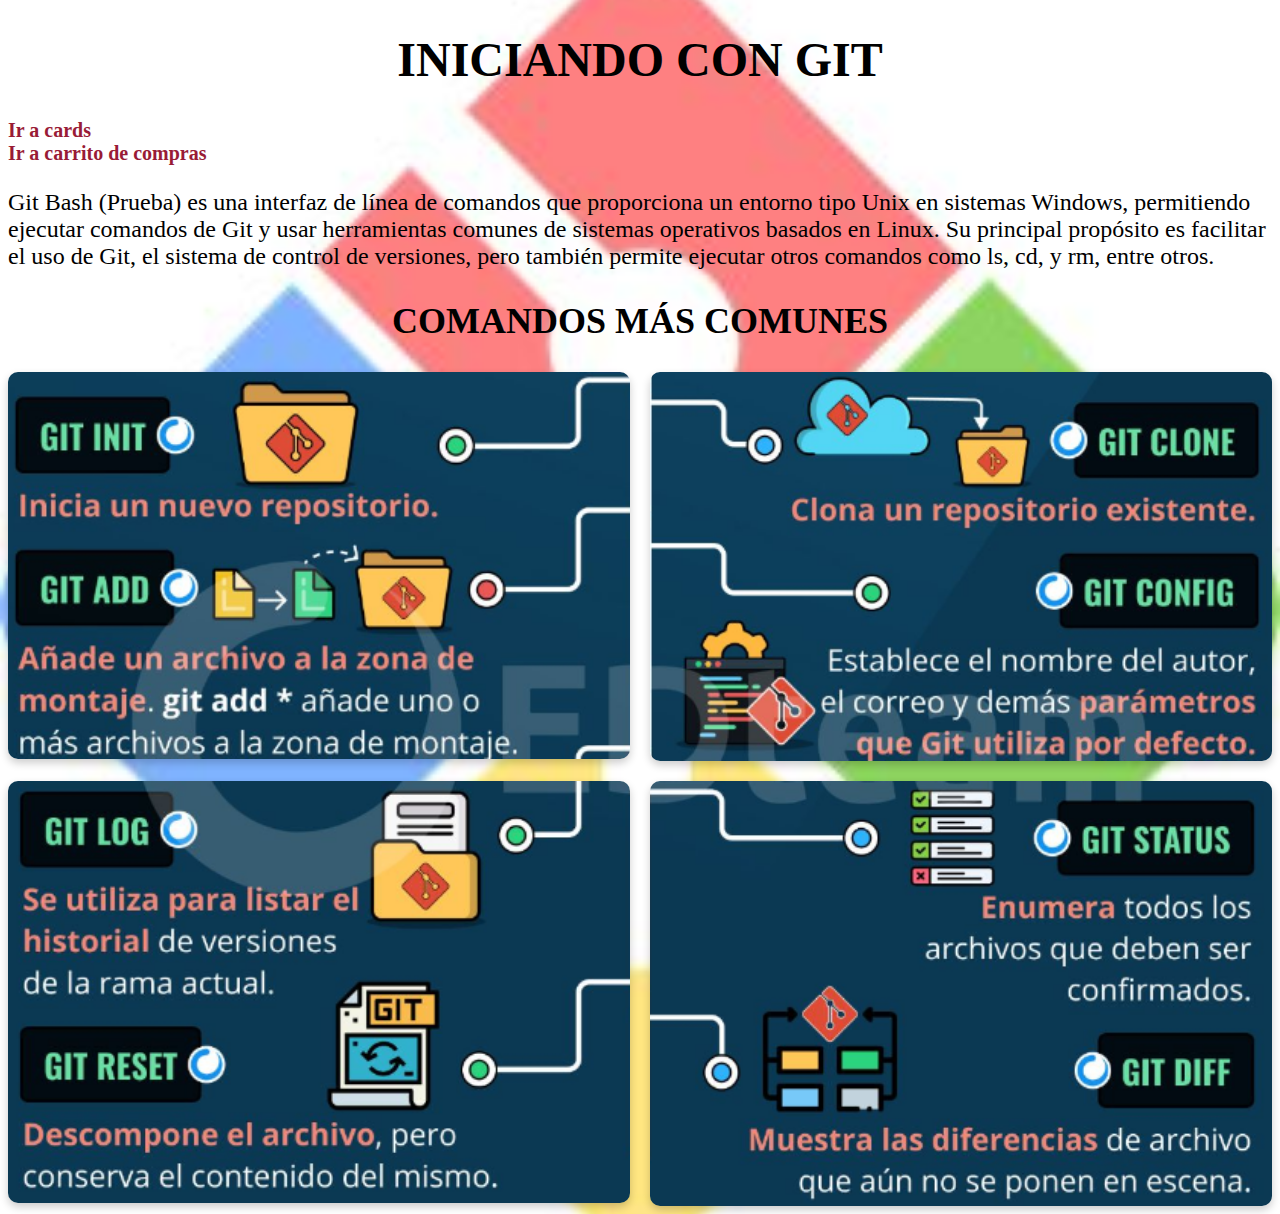
<file: index.html>
<!DOCTYPE html>
<html lang="es">
<head>
    <meta charset="UTF-8">
    <meta name="viewport" content="width=device-width, initial-scale=1.0">
    <title>Proyecto Git</title>
    <link rel="stylesheet" href="./css/style.css">
</head>
<body>
    <nav><h1>Iniciando con GIT</h1></nav>
    <main>
        <a href="./cards.html" class="enlace">Ir a cards</a><br>
        <a href="./carrito_compras.html" class="enlace">Ir a carrito de compras</a>
        <p>
            Git Bash (Prueba) es una interfaz de línea de comandos que proporciona un entorno tipo Unix en sistemas Windows, permitiendo ejecutar comandos de Git y usar herramientas comunes de sistemas operativos basados en Linux. Su principal propósito es facilitar el uso de Git, el sistema de control de versiones, pero también permite ejecutar otros comandos como ls, cd, y rm, entre otros.
        </p>
        <h2>Comandos más comunes</h2>
        <div class="galeria">
            <img src="./img/Git_Add.png" alt="Git add" class="imagen">
            <img src="./img/Git_Init.png" alt="Git init" class="imagen">
            <img src="./img/Git_Log.png" alt="Git Log" class="imagen">
            <img src="./img/Git_Status.png" alt="Git status" class="imagen">
        </div>
    </main>
    <footer></footer>
</body>
</html>
</file>
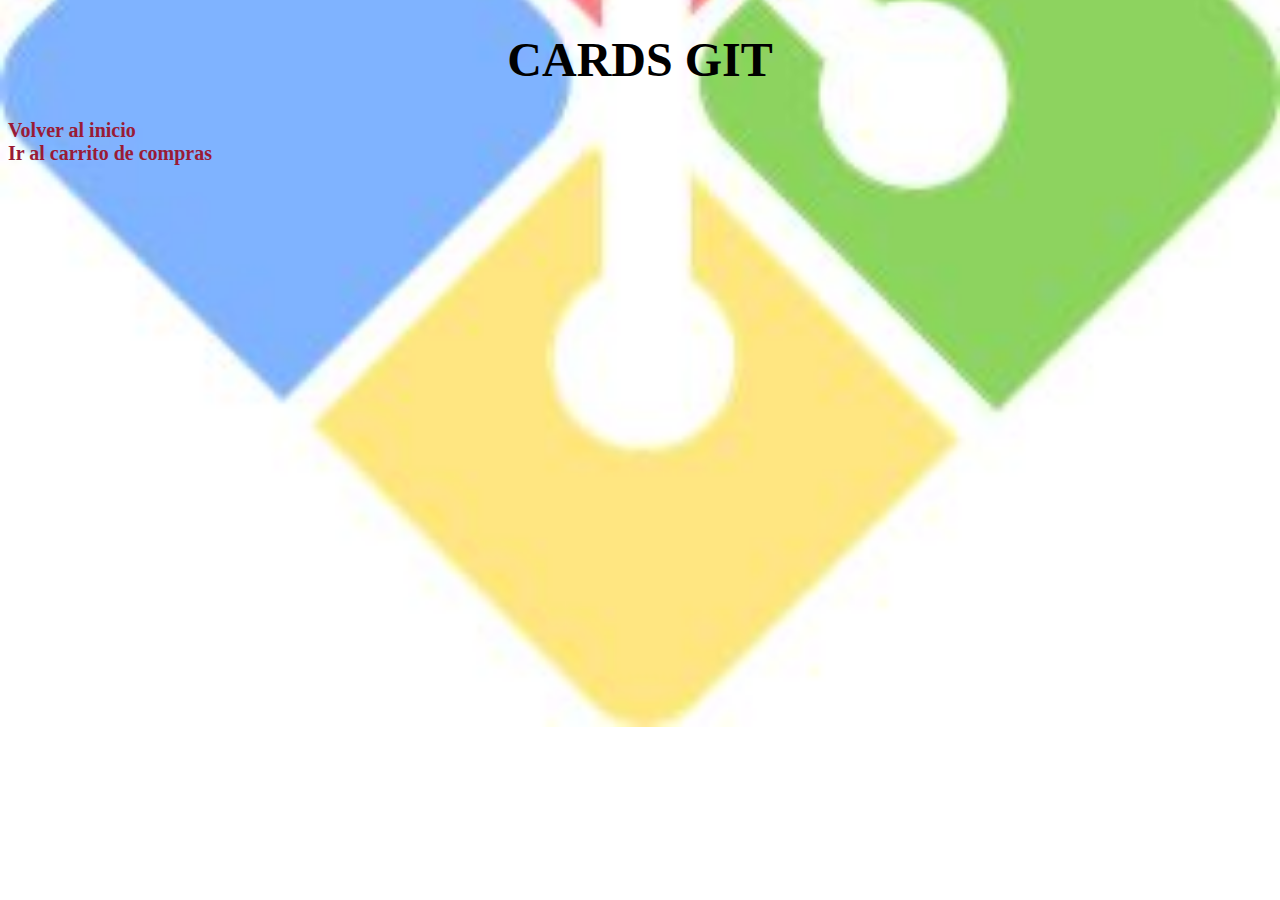
<file: cards.html>
<!DOCTYPE html>
<html lang="es">
<head>
    <meta charset="UTF-8">
    <meta name="viewport" content="width=device-width, initial-scale=1.0">
    <title>Document</title>
    <link rel="stylesheet" href="./css/style.css">
</head>
<body>
    <nav><h1>Cards GIT</h1></nav>
    <main>
        <a href="./index.html" class="enlace">Volver al inicio</a><br>
        <a href="./carrito_compras.html" class="enlace">Ir al carrito de compras</a>
    </main>
    <footer></footer>
</body>
</html>
</file>
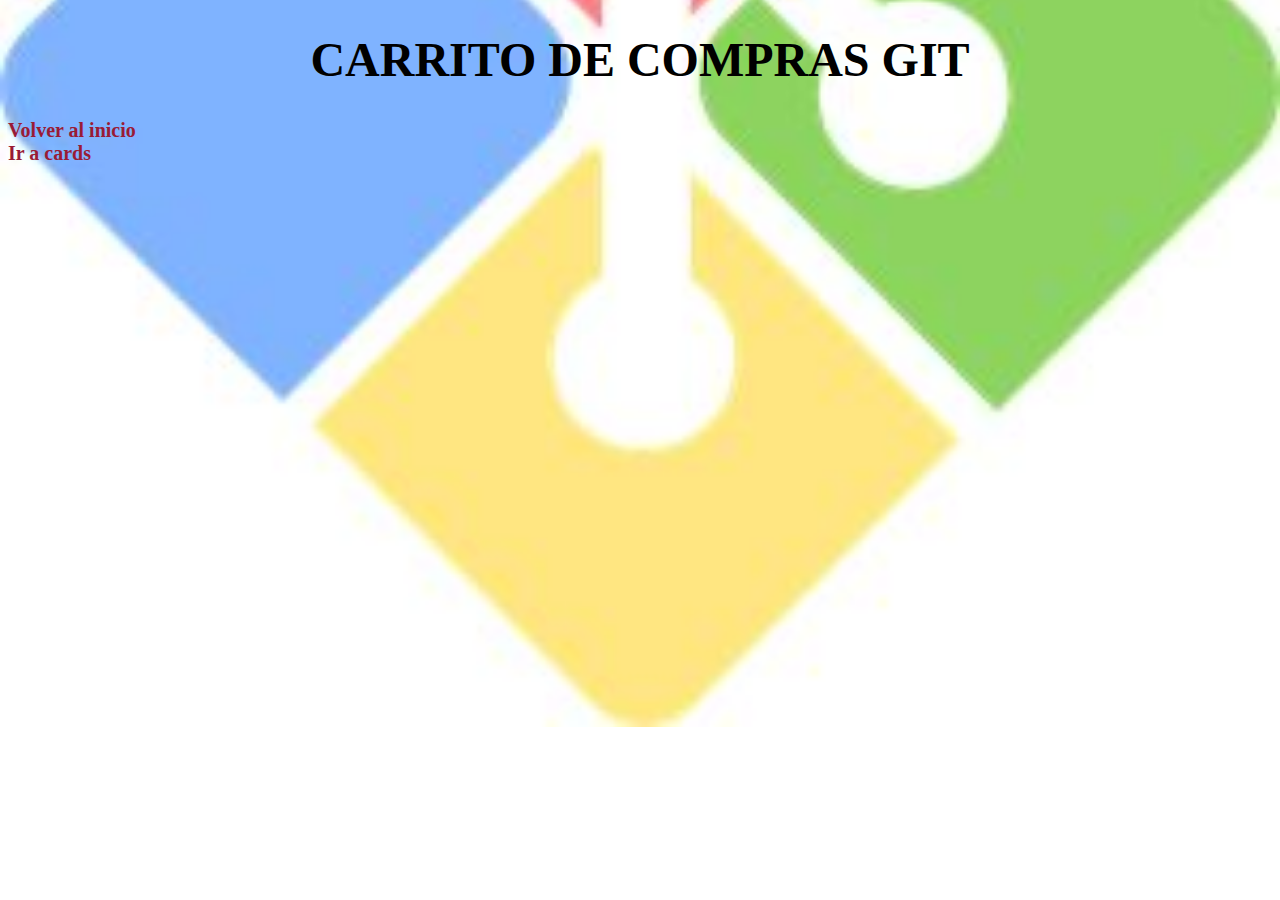
<file: carrito_compras.html>
<!DOCTYPE html>
<html lang="es">
<head>
    <meta charset="UTF-8">
    <meta name="viewport" content="width=device-width, initial-scale=1.0">
    <title>Carrito compras</title>
    <link rel="stylesheet" href="./css/style.css">
</head>
<body>
    <nav><h1>Carrito de compras GIT</h1></nav>
    <main>
        <a href="./index.html" class="enlace">Volver al inicio</a><br>
        <a href="./cards.html" class="enlace">Ir a cards</a>
    </main>
    <footer></footer>
</body>
</html>
</file>
<file: css/style.css>
body {
    background-image: url('../img/GIT.jpeg');
    background-size: cover;
    background-position: center;
    background-repeat: no-repeat;
}

h1 {
    text-align: center;
    font-weight: bold;
    font-size: 48px;
    text-transform: uppercase;
}

p{
    font-size: 24px;
}

h2{
    text-align: center;
    font-weight: bold;
    font-size: 36px;
    text-transform: uppercase;
}

.galeria {
    display: grid; 
    grid-template-columns: repeat(2, 1fr);
    gap: 20px;
}

.imagen {
    width: 100%;
    height: auto;
    border-radius: 10px;
    box-shadow: 0 4px 8px rgba(0, 0, 0, 0.2);
    transition: transform 0.3s;
}

.enlace {
    font-size: 20px;
    color: #991b36;
    text-decoration: none;
    font-weight: bold;
    transition: color 0.3s;
}

.enlace:hover {
    color: #213d4f;
    text-decoration: underline;
}
</file>
